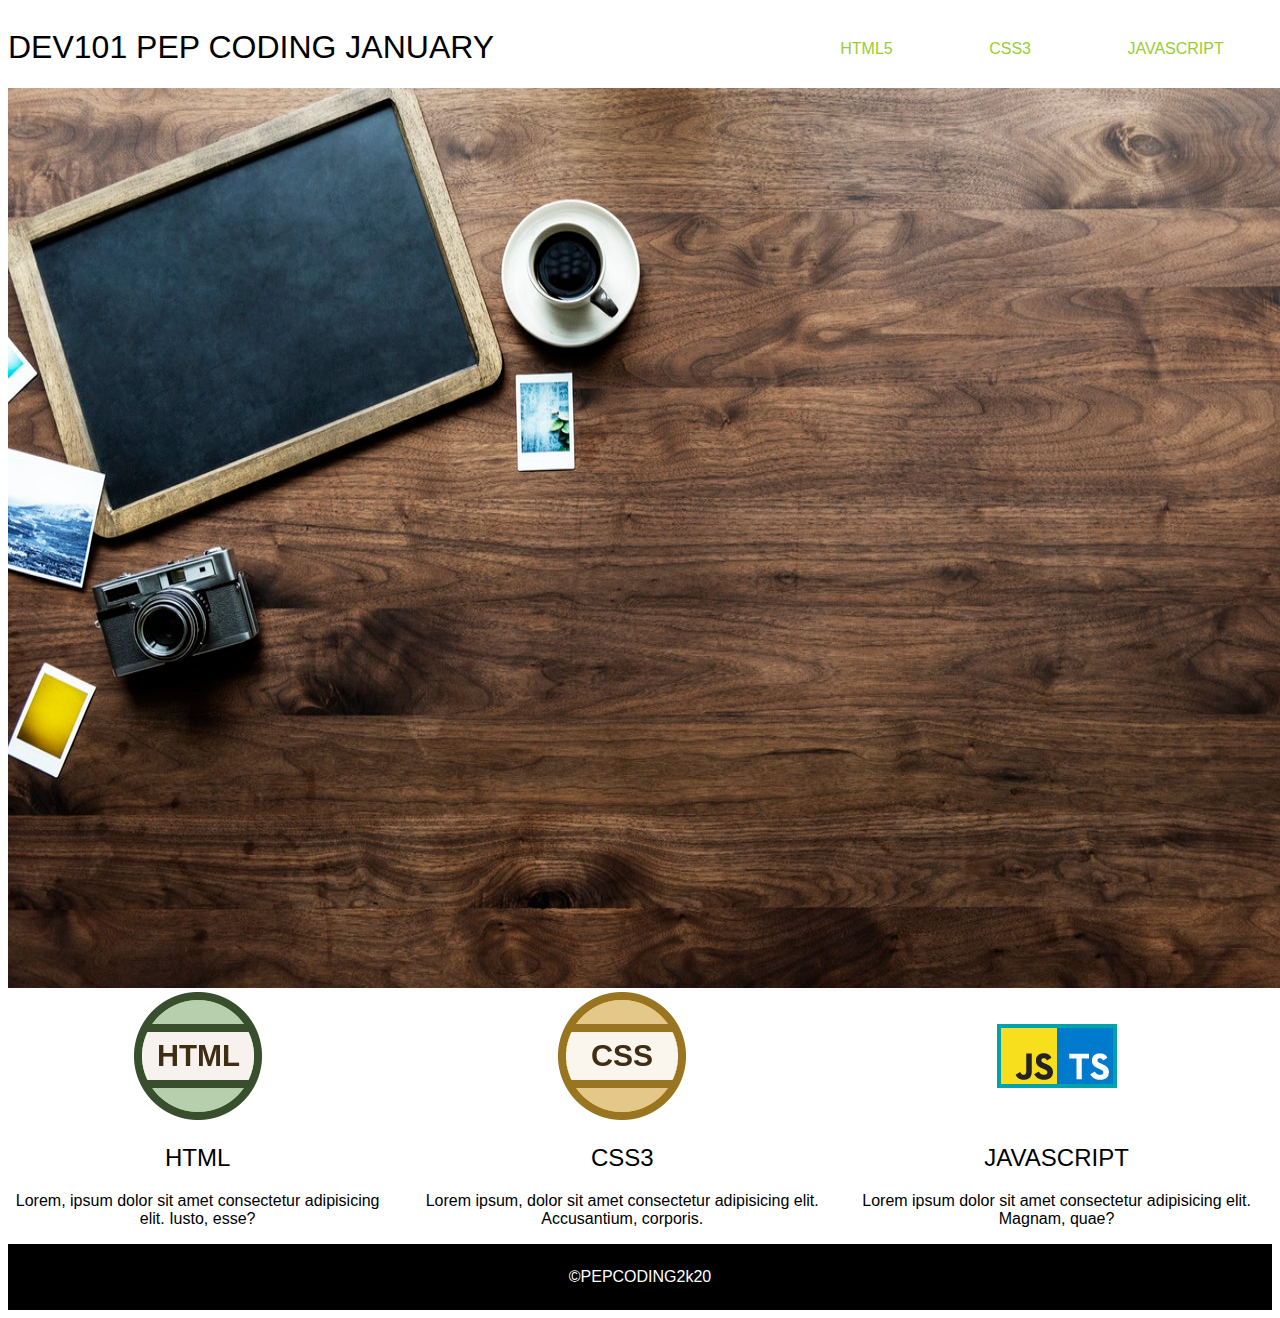
<file: htmlchanges/index.html>
<!DOCTYPE html>
<html lang="en">

<head>
    <meta charset="UTF-8">
    <meta name="viewport" content="width=device-width, initial-scale=1.0">
    <meta http-equiv="X-UA-Compatible" content="ie=edge">
    <link rel="stylesheet" href="style.css">
    <title>Document</title>
</head>

<body>
    <header>
        <h1>DEV101 PEP CODING JANUARY </h1>
        <nav>
            <ul>
                <li>
                    <a href="#article1">
                        HTML5
                    </a>

                </li>
                <li><a href="#article2">CSS3</a></li>
                <li><a href="#article3">JAVASCRIPT</a></li>
            </ul>
        </nav>
    </header>
    <section class="showcase">
        <img src="lap.jpeg" class="showcase__image" alt="laptop image">
    </section>
    <article>
        <div id="article1" class="container">
            <img src="html.png" alt="">
            <h2>HTML</h2>
            <p>Lorem, ipsum dolor sit amet consectetur adipisicing elit. Iusto, esse?</p>
        </div>
        <div id="article2" class="container">
            <img src="css.png" alt="">
            <h2>CSS3</h2>
            <p>Lorem ipsum, dolor sit amet consectetur adipisicing elit. Accusantium, corporis.</p>
        </div>
        <div id="article3" class="container">
            <img src="icon.png" alt="">
            <h2>JAVASCRIPT</h2>
            <p>Lorem ipsum dolor sit amet consectetur adipisicing elit. Magnam, quae?</p>
        </div>
    </article>
    <footer>
        &COPY;PEPCODING2k20
    </footer>

</body>

</html>
</file>
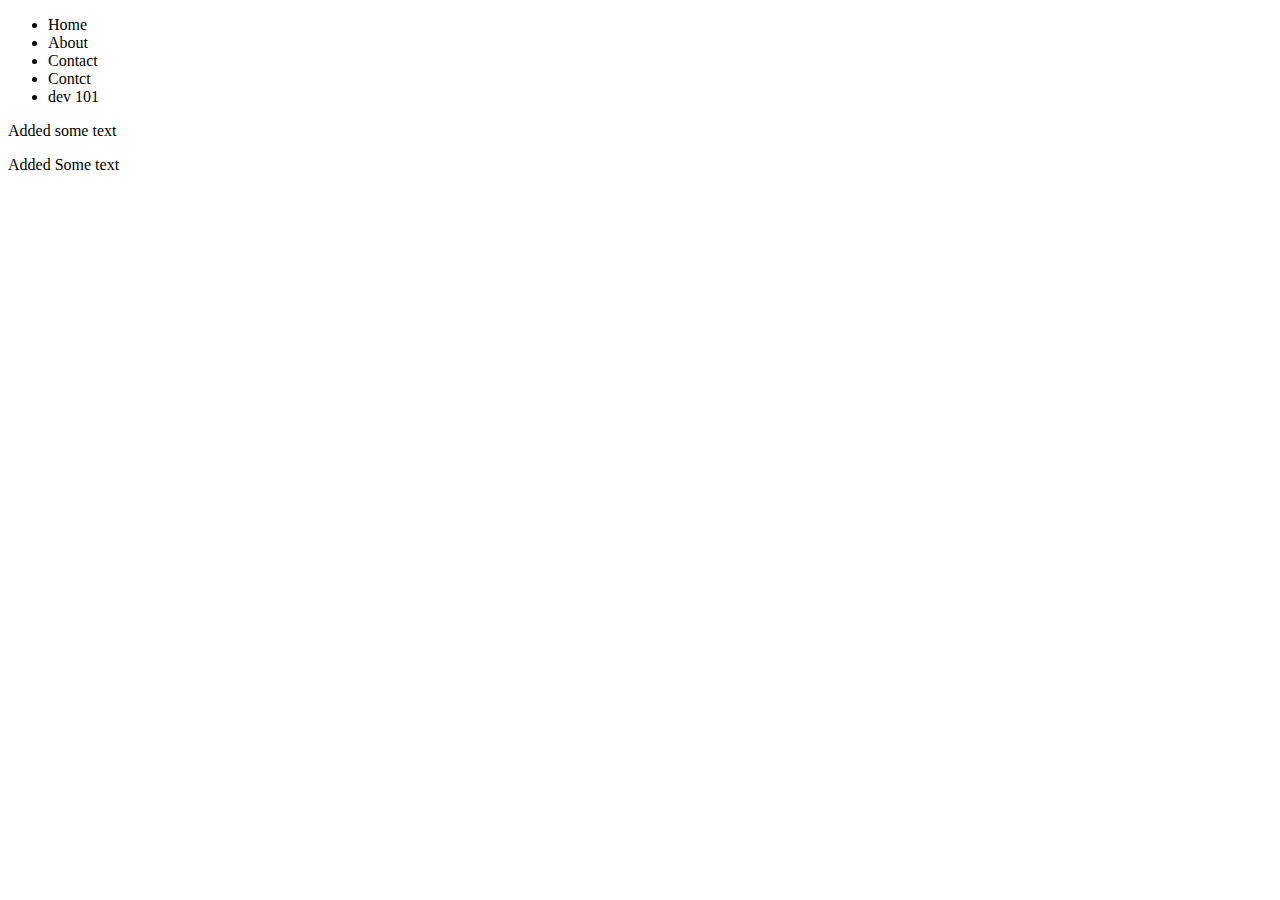
<file: htmlchanges/semantic.html>
<!DOCTYPE html>
<html lang="en">

<head>
    <meta charset="UTF-8">
    <meta name="viewport" content="width=device-width, initial-scale=1.0">
    <meta http-equiv="X-UA-Compatible" content="ie=edge">
    <title>Document</title>
</head>

<body>
    <header>
        <nav>
            <ul>
                <li>Home</li>
                <li>About</li>

                <li>Contact</li>

                <li>Contct</li>
                <li> dev 101</li>

            </ul>

        </nav>
    </header>

    <footer>Added some text</footer>

    <footer>
        <p>Added Some text</p>
    </footer>

</body>

</html>
</file>
<file: htmlchanges/style.css>
li{
    list-style:none;
    
}
html{
    font-family:sans-serif;
    scroll-behavior: smooth;
}
h1{
    font-weight: 40;
}
h2{
    font-weight: 300;
}
a{
    text-decoration: none;
}article{
    display:flex
}
a:link{
    color:yellowgreen
}
a:visited{
    color:red
}
a:hover{
    color:green
}
a:active{
    color:black
}
header{
    display:flex;
    justify-content: space-between;
}
ul{
    position: relative;
    top:1rem;
    display: flex;
    width:30rem;
    justify-content: space-around;
}
.showcase__image{
    
    height:100vh;
    width:100vw;
    margin:1.5 1rem;
}
.container{
    text-align: center;
    margin-right: 1rem;
}
footer{
    background-color: black;
    color: white;
    text-align:center;
    padding:1.5rem;
    font-size: 1rem;
}
</file>
